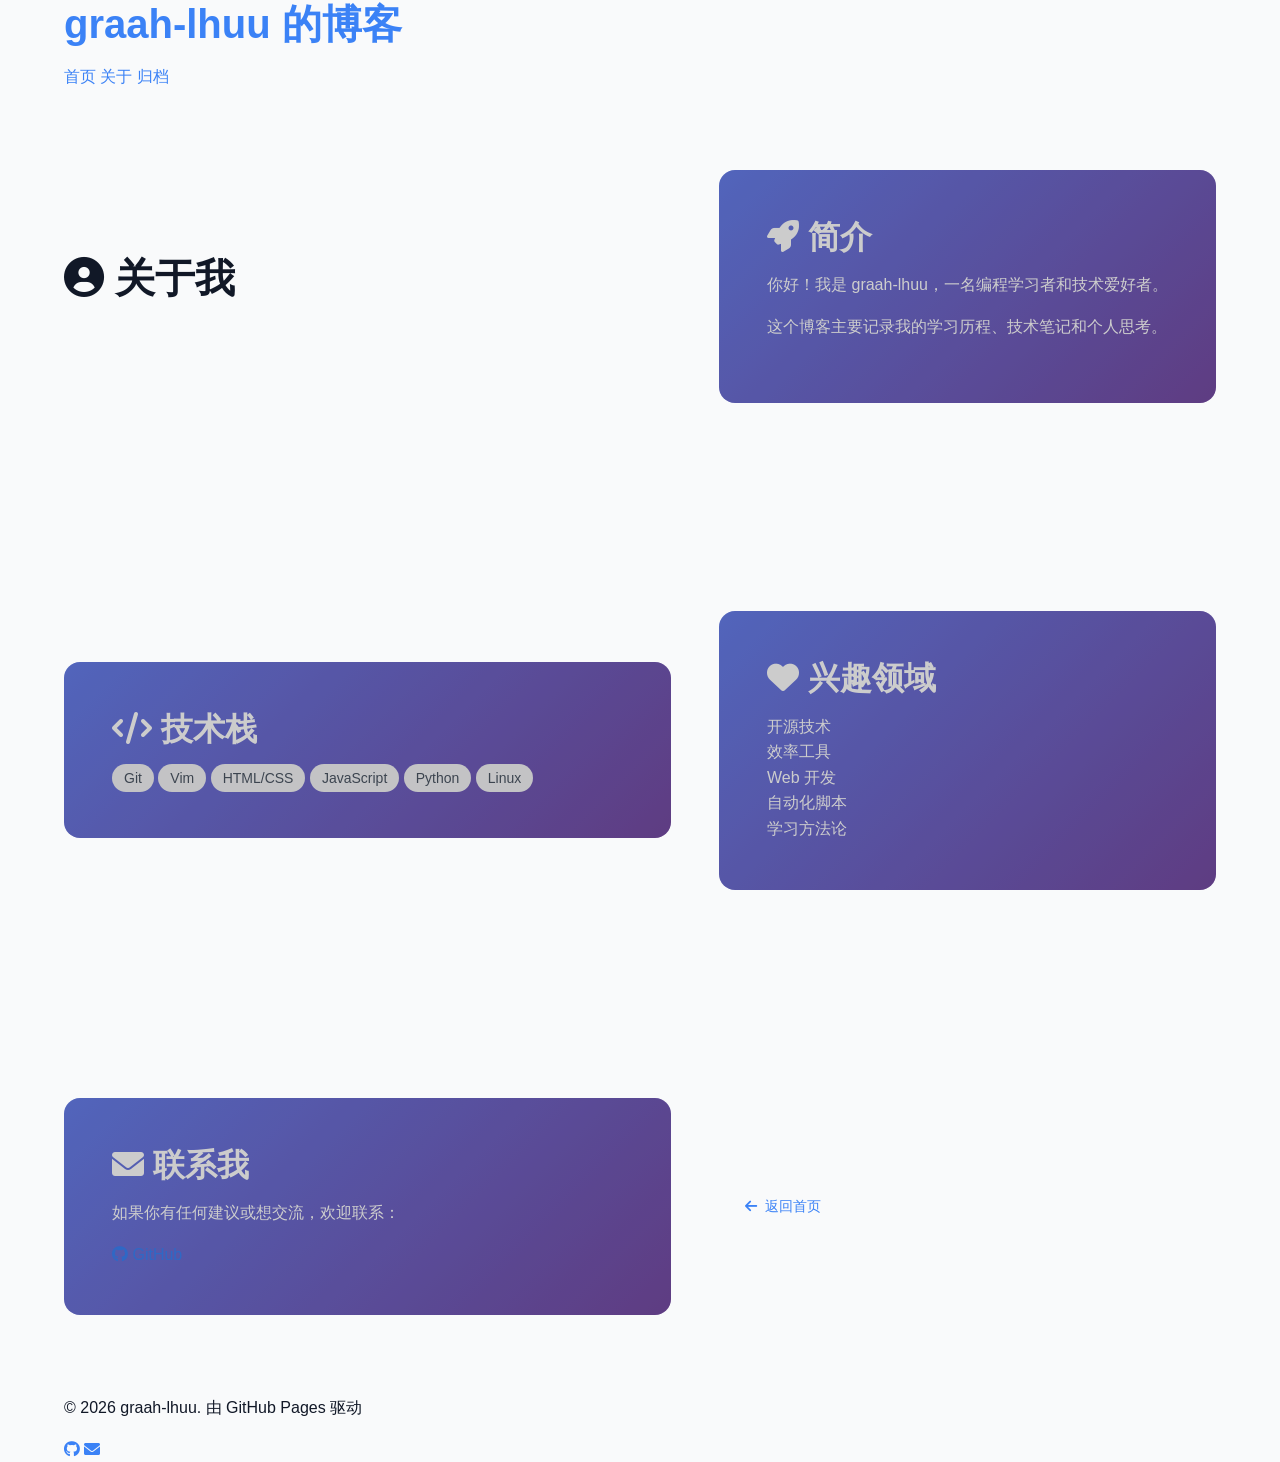
<file: about/index.html>
<!DOCTYPE html>
<html lang="zh-CN">
<head>
    <meta charset="UTF-8">
    <meta name="viewport" content="width=device-width, initial-scale=1.0">
    <title>关于我 - graah-lhuu 的博客</title>
    <link rel="stylesheet" href="../style.css">
    <link rel="stylesheet" href="https://cdnjs.cloudflare.com/ajax/libs/font-awesome/6.0.0/css/all.min.css">
</head>
<body>
    <header>
        <div class="container">
            <h1><a href="../">graah-lhuu 的博客</a></h1>
            <nav>
                <a href="../">首页</a>
                <a href="/about">关于</a>
                <a href="/archive">归档</a>
            </nav>
        </div>
    </header>

    <main class="container">
        <article class="about-content">
            <h1><i class="fas fa-user-circle"></i> 关于我</h1>
            
            <div class="about-section">
                <h2><i class="fas fa-rocket"></i> 简介</h2>
                <p>你好！我是 graah-lhuu，一名编程学习者和技术爱好者。</p>
                <p>这个博客主要记录我的学习历程、技术笔记和个人思考。</p>
            </div>

            <div class="about-section">
                <h2><i class="fas fa-code"></i> 技术栈</h2>
                <div class="skills">
                    <span class="skill-tag">Git</span>
                    <span class="skill-tag">Vim</span>
                    <span class="skill-tag">HTML/CSS</span>
                    <span class="skill-tag">JavaScript</span>
                    <span class="skill-tag">Python</span>
                    <span class="skill-tag">Linux</span>
                </div>
            </div>

            <div class="about-section">
                <h2><i class="fas fa-heart"></i> 兴趣领域</h2>
                <ul>
                    <li>开源技术</li>
                    <li>效率工具</li>
                    <li>Web 开发</li>
                    <li>自动化脚本</li>
                    <li>学习方法论</li>
                </ul>
            </div>

            <div class="about-section">
                <h2><i class="fas fa-envelope"></i> 联系我</h2>
                <p>如果你有任何建议或想交流，欢迎联系：</p>
                <div class="contact-links">
                    <a href="https://github.com/graah-lhuu" class="contact-link">
                        <i class="fab fa-github"></i> GitHub
                    </a>
                    <!-- 更多联系方式 -->
                </div>
            </div>

            <div class="back-home">
                <a href="../" class="btn"><i class="fas fa-arrow-left"></i> 返回首页</a>
            </div>
        </article>
    </main>

    <footer>
        <div class="container">
            <p>© 2026 graah-lhuu. 由 GitHub Pages 驱动</p>
            <div class="social">
                <a href="https://github.com/graah-lhuu"><i class="fab fa-github"></i></a>
                <a href="mailto:15168493961@163.com"><i class="fas fa-envelope"></i></a>
            </div>
        </div>
    </footer>

    <script src="../script.js"></script>
</body>
</html>
</file>
<file: style.css>
/* ============================================
   基础重置和变量定义
   ============================================ */

/* CSS 自定义属性（变量） */
:root {
    /* 主色调 */
    --color-primary: #3b82f6;
    --color-primary-dark: #2563eb;
    --color-primary-light: #60a5fa;
    --color-secondary: #8b5cf6;
    --color-secondary-dark: #7c3aed;
    --color-accent: #10b981;
    --color-accent-dark: #059669;
    
    /* 中性色 */
    --color-white: #ffffff;
    --color-gray-50: #f9fafb;
    --color-gray-100: #f3f4f6;
    --color-gray-200: #e5e7eb;
    --color-gray-300: #d1d5db;
    --color-gray-400: #9ca3af;
    --color-gray-500: #6b7280;
    --color-gray-600: #4b5563;
    --color-gray-700: #374151;
    --color-gray-800: #1f2937;
    --color-gray-900: #111827;
    --color-black: #000000;
    
    /* 功能色 */
    --color-success: #10b981;
    --color-warning: #f59e0b;
    --color-danger: #ef4444;
    --color-info: #3b82f6;
    
    /* 渐变 */
    --gradient-primary: linear-gradient(135deg, #667eea 0%, #764ba2 100%);
    --gradient-secondary: linear-gradient(135deg, #f093fb 0%, #f5576c 100%);
    --gradient-accent: linear-gradient(135deg, #4facfe 0%, #00f2fe 100%);
    
    /* 边框半径 */
    --radius-sm: 0.375rem;
    --radius-md: 0.5rem;
    --radius-lg: 0.75rem;
    --radius-xl: 1rem;
    --radius-full: 9999px;
    
    /* 阴影 */
    --shadow-sm: 0 1px 2px 0 rgba(0, 0, 0, 0.05);
    --shadow-md: 0 4px 6px -1px rgba(0, 0, 0, 0.1);
    --shadow-lg: 0 10px 15px -3px rgba(0, 0, 0, 0.1);
    --shadow-xl: 0 20px 25px -5px rgba(0, 0, 0, 0.1);
    --shadow-2xl: 0 25px 50px -12px rgba(0, 0, 0, 0.25);
    
    /* 字体 */
    --font-sans: 'Inter', -apple-system, BlinkMacSystemFont, 'Segoe UI', Roboto, sans-serif;
    --font-mono: 'JetBrains Mono', 'Fira Code', 'Courier New', monospace;
    
    /* 过渡 */
    --transition-fast: 150ms ease;
    --transition-normal: 250ms ease;
    --transition-slow: 350ms ease;
    
    /* 布局 */
    --container-max-width: 1200px;
    --section-spacing: 5rem;
    
    /* 暗色模式变量（通过JS切换） */
    --bg-body: var(--color-gray-50);
    --bg-surface: var(--color-white);
    --bg-surface-alt: var(--color-gray-100);
    --text-primary: var(--color-gray-900);
    --text-secondary: var(--color-gray-600);
    --text-muted: var(--color-gray-500);
    --border-color: var(--color-gray-200);
}

/* 暗色主题变量 */
[data-theme="dark"] {
    --bg-body: var(--color-gray-900);
    --bg-surface: var(--color-gray-800);
    --bg-surface-alt: var(--color-gray-700);
    --text-primary: var(--color-gray-100);
    --text-secondary: var(--color-gray-300);
    --text-muted: var(--color-gray-400);
    --border-color: var(--color-gray-600);
}

/* 基础重置 */
*, *::before, *::after {
    box-sizing: border-box;
    margin: 0;
    padding: 0;
}

html {
    scroll-behavior: smooth;
    font-size: 16px;
}

body {
    font-family: var(--font-sans);
    line-height: 1.6;
    color: var(--text-primary);
    background-color: var(--bg-body);
    transition: background-color var(--transition-normal), color var(--transition-normal);
    overflow-x: hidden;
}

/* 容器 */
.container {
    width: 100%;
    max-width: var(--container-max-width);
    margin: 0 auto;
    padding: 0 1.5rem;
}

/* 图片 */
img {
    max-width: 100%;
    height: auto;
    display: block;
}

/* 链接 */
a {
    color: var(--color-primary);
    text-decoration: none;
    transition: color var(--transition-fast);
}

a:hover {
    color: var(--color-primary-dark);
}

/* 列表 */
ul, ol {
    list-style: none;
}

/* 按钮重置 */
button {
    font-family: inherit;
    border: none;
    background: none;
    cursor: pointer;
    color: inherit;
}

/* 标题 */
h1, h2, h3, h4, h5, h6 {
    font-weight: 600;
    line-height: 1.2;
    margin-bottom: 1rem;
}

h1 { font-size: 2.5rem; }
h2 { font-size: 2rem; }
h3 { font-size: 1.5rem; }
h4 { font-size: 1.25rem; }
h5 { font-size: 1.125rem; }
h6 { font-size: 1rem; }

/* 段落 */
p {
    margin-bottom: 1rem;
}

/* 实用类 */
.hidden { display: none !important; }
.visually-hidden { 
    position: absolute; 
    width: 1px; 
    height: 1px; 
    padding: 0; 
    margin: -1px; 
    overflow: hidden; 
    clip: rect(0, 0, 0, 0); 
    white-space: nowrap; 
    border: 0; 
}

/* 渐变文字 */
.gradient-text {
    background: var(--gradient-primary);
    -webkit-background-clip: text;
    -webkit-text-fill-color: transparent;
    background-clip: text;
}

/* ============================================
   组件样式
   ============================================ */

/* 1. 导航栏 */
.navbar {
    position: fixed;
    top: 0;
    left: 0;
    right: 0;
    z-index: 1000;
    background-color: var(--bg-surface);
    backdrop-filter: blur(10px);
    -webkit-backdrop-filter: blur(10px);
    border-bottom: 1px solid var(--border-color);
    padding: 1rem 0;
    transition: all var(--transition-normal);
}

.navbar .container {
    display: flex;
    align-items: center;
    justify-content: space-between;
    gap: 2rem;
}

/* Logo */
.logo {
    display: flex;
    align-items: center;
    font-weight: 700;
    font-size: 1.5rem;
    color: var(--text-primary);
}

.logo-dot {
    color: var(--color-primary);
}

/* 导航菜单 */
.nav-menu {
    display: flex;
    align-items: center;
    gap: 0.5rem;
    flex: 1;
    justify-content: center;
}

.nav-link {
    display: flex;
    align-items: center;
    gap: 0.5rem;
    padding: 0.5rem 1rem;
    border-radius: var(--radius-md);
    color: var(--text-secondary);
    font-weight: 500;
    transition: all var(--transition-fast);
}

.nav-link:hover {
    color: var(--text-primary);
    background-color: var(--bg-surface-alt);
}

.nav-link.active {
    color: var(--color-primary);
    background-color: rgba(59, 130, 246, 0.1);
}

/* 导航动作按钮 */
.nav-actions {
    display: flex;
    align-items: center;
    gap: 0.5rem;
}

.action-btn {
    width: 2.5rem;
    height: 2.5rem;
    display: flex;
    align-items: center;
    justify-content: center;
    border-radius: var(--radius-md);
    color: var(--text-secondary);
    transition: all var(--transition-fast);
}

.action-btn:hover {
    color: var(--text-primary);
    background-color: var(--bg-surface-alt);
}

.mobile-menu-btn {
    display: none;
}

/* 2. 搜索模态框 */
.search-modal {
    position: fixed;
    top: 0;
    left: 0;
    right: 0;
    bottom: 0;
    z-index: 1100;
    background-color: rgba(0, 0, 0, 0.5);
    backdrop-filter: blur(4px);
    display: none;
    align-items: flex-start;
    justify-content: center;
    padding: 5rem 1rem 1rem;
}

.search-modal.active {
    display: flex;
}

.search-container {
    width: 100%;
    max-width: 600px;
    background-color: var(--bg-surface);
    border-radius: var(--radius-lg);
    box-shadow: var(--shadow-2xl);
    overflow: hidden;
}

.search-header {
    display: flex;
    align-items: center;
    padding: 1rem;
    border-bottom: 1px solid var(--border-color);
    gap: 0.5rem;
}

.search-header i {
    color: var(--text-muted);
    font-size: 1.25rem;
}

#search-input {
    flex: 1;
    border: none;
    background: none;
    font-size: 1rem;
    color: var(--text-primary);
    padding: 0.5rem;
}

#search-input:focus {
    outline: none;
}

.close-search {
    width: 2.5rem;
    height: 2.5rem;
    display: flex;
    align-items: center;
    justify-content: center;
    border-radius: var(--radius-md);
    color: var(--text-muted);
}

.close-search:hover {
    color: var(--text-primary);
    background-color: var(--bg-surface-alt);
}

.search-results {
    max-height: 400px;
    overflow-y: auto;
    padding: 1rem;
}

/* 3. 英雄区域 */
.hero {
    padding: 8rem 0 4rem;
    margin-top: 4rem;
    position: relative;
    overflow: hidden;
}

.hero::before {
    content: '';
    position: absolute;
    top: 0;
    left: 0;
    right: 0;
    height: 100%;
    background: var(--gradient-primary);
    opacity: 0.05;
    z-index: -1;
}

.hero-content {
    text-align: center;
    max-width: 800px;
    margin: 0 auto 4rem;
}

.hero-title {
    font-size: 3.5rem;
    font-weight: 700;
    line-height: 1.1;
    margin-bottom: 1.5rem;
}

.typewriter {
    color: var(--color-primary);
    border-right: 3px solid var(--color-primary);
    animation: blink 1s infinite;
}

@keyframes blink {
    0%, 100% { opacity: 1; }
    50% { opacity: 0; }
}

.hero-description {
    font-size: 1.125rem;
    color: var(--text-secondary);
    max-width: 600px;
    margin: 0 auto 2rem;
}

.hero-actions {
    display: flex;
    gap: 1rem;
    justify-content: center;
    flex-wrap: wrap;
}

/* 4. 按钮样式 */
.btn {
    display: inline-flex;
    align-items: center;
    gap: 0.5rem;
    padding: 0.75rem 1.5rem;
    border-radius: var(--radius-md);
    font-weight: 500;
    font-size: 0.875rem;
    transition: all var(--transition-fast);
    cursor: pointer;
    border: 2px solid transparent;
}

.btn-primary {
    background-color: var(--color-primary);
    color: var(--color-white);
}

.btn-primary:hover {
    background-color: var(--color-primary-dark);
    transform: translateY(-2px);
    box-shadow: var(--shadow-md);
}

.btn-secondary {
    background-color: var(--bg-surface-alt);
    color: var(--text-primary);
    border-color: var(--border-color);
}

.btn-secondary:hover {
    background-color: var(--bg-surface);
    transform: translateY(-2px);
    box-shadow: var(--shadow-md);
}

.btn-outline {
    background-color: transparent;
    color: var(--color-primary);
    border-color: var(--color-primary);
}

.btn-outline:hover {
    background-color: rgba(59, 130, 246, 0.1);
}

.btn-ghost {
    background-color: transparent;
    color: var(--text-secondary);
}

.btn-ghost:hover {
    background-color: var(--bg-surface-alt);
    color: var(--text-primary);
}

/* 5. 统计数据 */
.hero-stats {
    display: flex;
    justify-content: center;
    gap: 3rem;
    flex-wrap: wrap;
}

.stat-item {
    text-align: center;
}

.stat-number {
    display: block;
    font-size: 2.5rem;
    font-weight: 700;
    color: var(--color-primary);
    margin-bottom: 0.25rem;
}

.stat-label {
    font-size: 0.875rem;
    color: var(--text-muted);
    text-transform: uppercase;
    letter-spacing: 0.05em;
}

/* 6. 四宫格卡片 */
.sections-section {
    margin: var(--section-spacing) 0;
}

.section-title {
    display: flex;
    align-items: center;
    gap: 0.5rem;
    font-size: 2rem;
    margin-bottom: 0.5rem;
}

.section-description {
    color: var(--text-secondary);
    margin-bottom: 2rem;
}

.sections-grid {
    display: grid;
    grid-template-columns: repeat(auto-fit, minmax(280px, 1fr));
    gap: 2rem;
    margin-top: 2rem;
}

.section-card {
    background-color: var(--bg-surface);
    border-radius: var(--radius-lg);
    padding: 1.5rem;
    border: 1px solid var(--border-color);
    transition: all var(--transition-normal);
    display: flex;
    flex-direction: column;
    height: 100%;
}

.section-card:hover {
    transform: translateY(-4px);
    box-shadow: var(--shadow-xl);
    border-color: var(--color-primary);
}

.blog-card { border-top: 4px solid var(--color-primary); }
.portfolio-card { border-top: 4px solid var(--color-accent); }
.life-card { border-top: 4px solid var(--color-success); }
.links-card { border-top: 4px solid var(--color-secondary); }

.card-icon {
    width: 3rem;
    height: 3rem;
    display: flex;
    align-items: center;
    justify-content: center;
    background-color: rgba(59, 130, 246, 0.1);
    border-radius: var(--radius-md);
    color: var(--color-primary);
    font-size: 1.5rem;
    margin-bottom: 1rem;
}

.portfolio-card .card-icon {
    background-color: rgba(16, 185, 129, 0.1);
    color: var(--color-accent);
}

.life-card .card-icon {
    background-color: rgba(16, 185, 129, 0.1);
    color: var(--color-success);
}

.links-card .card-icon {
    background-color: rgba(139, 92, 246, 0.1);
    color: var(--color-secondary);
}

.card-title {
    font-size: 1.25rem;
    margin-bottom: 0.5rem;
}

.card-description {
    color: var(--text-secondary);
    font-size: 0.875rem;
    margin-bottom: 1rem;
    flex-grow: 1;
}

.card-stats {
    display: flex;
    gap: 1rem;
    margin-bottom: 1rem;
    flex-wrap: wrap;
}

.card-stat {
    display: flex;
    align-items: center;
    gap: 0.25rem;
    font-size: 0.75rem;
    color: var(--text-muted);
}

.card-stat i {
    font-size: 0.875rem;
}

.card-actions {
    display: flex;
    justify-content: space-between;
    align-items: center;
    margin-top: auto;
}

.card-link {
    display: flex;
    align-items: center;
    gap: 0.25rem;
    font-size: 0.875rem;
    font-weight: 500;
    color: var(--color-primary);
}

.card-link:hover {
    gap: 0.5rem;
}

.card-btn {
    padding: 0.375rem 0.75rem;
    border-radius: var(--radius-sm);
    font-size: 0.75rem;
    font-weight: 500;
    background-color: var(--bg-surface-alt);
    color: var(--text-secondary);
    transition: all var(--transition-fast);
}

.card-btn:hover {
    background-color: var(--bg-surface);
    color: var(--text-primary);
}

/* 7. 最新动态 */
.latest-section {
    margin: var(--section-spacing) 0;
}

.section-header {
    display: flex;
    justify-content: space-between;
    align-items: center;
    margin-bottom: 2rem;
}

.view-all {
    display: flex;
    align-items: center;
    gap: 0.25rem;
    font-size: 0.875rem;
    font-weight: 500;
    color: var(--text-muted);
}

.view-all:hover {
    color: var(--color-primary);
    gap: 0.5rem;
}

.latest-grid {
    display: grid;
    grid-template-columns: repeat(auto-fit, minmax(300px, 1fr));
    gap: 2rem;
}

.latest-card {
    background-color: var(--bg-surface);
    border-radius: var(--radius-lg);
    padding: 1.5rem;
    border: 1px solid var(--border-color);
}

.latest-header {
    display: flex;
    justify-content: space-between;
    align-items: center;
    margin-bottom: 1rem;
    padding-bottom: 0.5rem;
    border-bottom: 1px solid var(--border-color);
}

.latest-title {
    font-size: 1.125rem;
    margin-bottom: 0;
}

.latest-badge {
    font-size: 0.75rem;
    padding: 0.125rem 0.5rem;
    border-radius: var(--radius-full);
    background-color: var(--bg-surface-alt);
    color: var(--text-muted);
}

.latest-content {
    min-height: 150px;
}

.loading {
    display: flex;
    align-items: center;
    justify-content: center;
    height: 150px;
    color: var(--text-muted);
}

.update-item {
    display: flex;
    justify-content: space-between;
    align-items: center;
    padding: 0.5rem 0;
    border-bottom: 1px solid var(--border-color);
}

.update-item:last-child {
    border-bottom: none;
}

.update-date {
    font-size: 0.75rem;
    color: var(--text-muted);
}

.update-text {
    font-size: 0.875rem;
}

/* 8. 关于我 */
.about-section {
    margin: var(--section-spacing) 0;
    padding: 3rem;
    background: var(--gradient-primary);
    border-radius: var(--radius-xl);
    color: var(--color-white);
    position: relative;
    overflow: hidden;
}

.about-section::before {
    content: '';
    position: absolute;
    top: 0;
    left: 0;
    right: 0;
    bottom: 0;
    background: rgba(0, 0, 0, 0.2);
    z-index: 1;
}

.about-content {
    display: grid;
    grid-template-columns: 1fr auto;
    gap: 3rem;
    align-items: center;
    position: relative;
    z-index: 2;
}

.about-text {
    max-width: 600px;
}

.about-section .section-title {
    color: var(--color-white);
    margin-bottom: 1rem;
}

.about-description {
    margin-bottom: 1rem;
    opacity: 0.9;
}

.about-tags {
    display: flex;
    flex-wrap: wrap;
    gap: 0.5rem;
    margin: 1.5rem 0;
}

.about-tag {
    padding: 0.25rem 0.75rem;
    background-color: rgba(255, 255, 255, 0.2);
    border-radius: var(--radius-full);
    font-size: 0.875rem;
    backdrop-filter: blur(10px);
}

.about-actions {
    display: flex;
    gap: 1rem;
    flex-wrap: wrap;
}

.about-section .btn {
    border-color: rgba(255, 255, 255, 0.3);
    color: var(--color-white);
}

.about-section .btn:hover {
    background-color: rgba(255, 255, 255, 0.1);
}

.about-image {
    width: 200px;
    height: 200px;
}

.avatar-placeholder {
    width: 100%;
    height: 100%;
    border-radius: 50%;
    background-color: rgba(255, 255, 255, 0.1);
    display: flex;
    align-items: center;
    justify-content: center;
    font-size: 4rem;
    color: rgba(255, 255, 255, 0.5);
    border: 4px solid rgba(255, 255, 255, 0.2);
}

/* 9. 技能标签 */
.skills-section {
    margin: var(--section-spacing) 0;
}

.skills-container {
    display: grid;
    grid-template-columns: repeat(auto-fit, minmax(250px, 1fr));
    gap: 2rem;
    margin-top: 2rem;
}

.skill-category-title {
    font-size: 1.125rem;
    margin-bottom: 1rem;
    color: var(--text-secondary);
}

.skill-tags {
    display: flex;
    flex-wrap: wrap;
    gap: 0.5rem;
}

.skill-tag {
    padding: 0.375rem 0.75rem;
    background-color: var(--bg-surface-alt);
    border-radius: var(--radius-full);
    font-size: 0.875rem;
    color: var(--text-secondary);
    transition: all var(--transition-fast);
}

.skill-tag:hover {
    background-color: var(--bg-surface);
    color: var(--text-primary);
    transform: translateY(-2px);
}

/* 10. 页脚 */
.footer {
    background-color: var(--bg-surface);
    border-top: 1px solid var(--border-color);
    padding: 4rem 0 2rem;
    margin-top: var(--section-spacing);
}

.footer-content {
    display: grid;
    grid-template-columns: repeat(auto-fit, minmax(200px, 1fr));
    gap: 3rem;
    margin-bottom: 3rem;
}

.footer-col {
    display: flex;
    flex-direction: column;
}

.footer-logo {
    font-size: 1.5rem;
    font-weight: 700;
    color: var(--text-primary);
    margin-bottom: 1rem;
}

.footer-description {
    color: var(--text-secondary);
    font-size: 0.875rem;
    margin-bottom: 1.5rem;
    line-height: 1.6;
}

.footer-social {
    display: flex;
    gap: 0.75rem;
}

.social-link {
    width: 2.5rem;
    height: 2.5rem;
    display: flex;
    align-items: center;
    justify-content: center;
    border-radius: var(--radius-md);
    background-color: var(--bg-surface-alt);
    color: var(--text-secondary);
    transition: all var(--transition-fast);
}

.social-link:hover {
    background-color: var(--color-primary);
    color: var(--color-white);
    transform: translateY(-2px);
}

.footer-title {
    font-size: 1rem;
    font-weight: 600;
    margin-bottom: 1rem;
    color: var(--text-primary);
}

.footer-links li {
    margin-bottom: 0.5rem;
}

.footer-links a {
    color: var(--text-secondary);
    font-size: 0.875rem;
    transition: color var(--transition-fast);
}

.footer-links a:hover {
    color: var(--color-primary);
}

.footer-bottom {
    padding-top: 2rem;
    border-top: 1px solid var(--border-color);
    display: flex;
    justify-content: space-between;
    align-items: center;
    flex-wrap: wrap;
    gap: 1rem;
}

.copyright {
    font-size: 0.875rem;
    color: var(--text-muted);
}

.footer-stats {
    margin-left: 1rem;
    padding-left: 1rem;
    border-left: 1px solid var(--border-color);
}

.footer-credits {
    font-size: 0.875rem;
    color: var(--text-muted);
}

.separator {
    margin: 0 0.5rem;
    color: var(--text-muted);
}

/* 11. 返回顶部按钮 */
.back-to-top {
    position: fixed;
    bottom: 2rem;
    right: 2rem;
    width: 3rem;
    height: 3rem;
    display: flex;
    align-items: center;
    justify-content: center;
    border-radius: var(--radius-full);
    background-color: var(--color-primary);
    color: var(--color-white);
    box-shadow: var(--shadow-lg);
    opacity: 0;
    visibility: hidden;
    transition: all var(--transition-normal);
    z-index: 999;
}

.back-to-top.visible {
    opacity: 1;
    visibility: visible;
}

.back-to-top:hover {
    background-color: var(--color-primary-dark);
    transform: translateY(-2px);
    box-shadow: var(--shadow-xl);
}

/* ============================================
   响应式设计
   ============================================ */

/* 平板设备 */
@media (max-width: 768px) {
    html { font-size: 15px; }
    
    .container { padding: 0 1rem; }
    
    .hero { padding: 6rem 0 3rem; }
    .hero-title { font-size: 2.5rem; }
    
    .hero-stats { gap: 2rem; }
    .stat-number { font-size: 2rem; }
    
    .nav-menu { display: none; }
    .mobile-menu-btn { display: flex; }
    
    .about-content { grid-template-columns: 1fr; }
    .about-image { order: -1; }
    
    .footer-bottom { flex-direction: column; text-align: center; }
    .footer-stats { 
        margin-left: 0; 
        padding-left: 0; 
        border-left: none; 
        margin-top: 0.5rem; 
    }
}

/* 手机设备 */
@media (max-width: 480px) {
    html { font-size: 14px; }
    
    .hero-title { font-size: 2rem; }
    .hero-actions { flex-direction: column; align-items: center; }
    
    .sections-grid { grid-template-columns: 1fr; }
    .latest-grid { grid-template-columns: 1fr; }
    
    .skills-container { grid-template-columns: 1fr; }
    
    .footer-content { grid-template-columns: 1fr; }
    
    .back-to-top { 
        bottom: 1rem; 
        right: 1rem; 
        width: 2.5rem; 
        height: 2.5rem; 
    }
}

/* 大屏设备 */
@media (min-width: 1400px) {
    .container { max-width: 1320px; }
}

/* 打印样式 */
@media print {
    .navbar, 
    .footer, 
    .back-to-top, 
    .search-modal,
    .hero-stats,
    .hero-actions {
        display: none !important;
    }
    
    .hero { padding: 2rem 0; margin-top: 0; }
    .hero::before { display: none; }
    
    body { 
        font-size: 12pt; 
        line-height: 1.5; 
        color: #000; 
        background: #fff; 
    }
    
    a { color: #000; text-decoration: underline; }
    
    .section-card { 
        break-inside: avoid; 
        box-shadow: none; 
        border: 1px solid #ddd; 
    }
}
</file>
